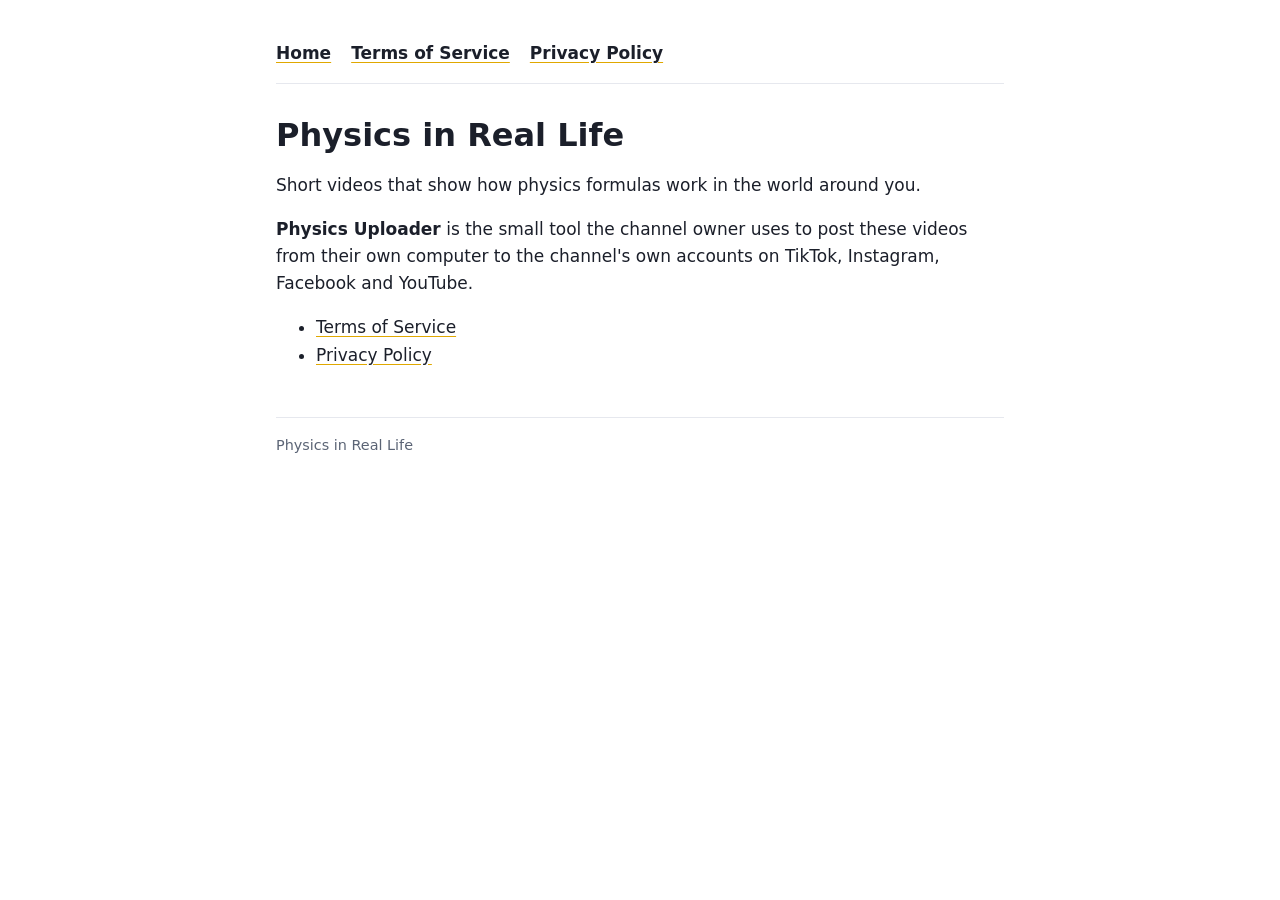
<file: index.html>
<!doctype html>
<html lang="en">
<head>
<meta charset="utf-8">
<meta name="viewport" content="width=device-width, initial-scale=1">
<title>Physics in Real Life</title>
<link rel="stylesheet" href="style.css">
</head>
<body>
<main>
<nav><a href="./">Home</a><a href="terms.html">Terms of Service</a><a href="privacy.html">Privacy Policy</a></nav>
<h1>Physics in Real Life</h1>
<p>Short videos that show how physics formulas work in the world around you.</p>
<p><strong>Physics Uploader</strong> is the small tool the channel owner uses to post these videos from their own computer to the channel's own accounts on TikTok, Instagram, Facebook and YouTube.</p>
<ul>
<li><a href="terms.html">Terms of Service</a></li>
<li><a href="privacy.html">Privacy Policy</a></li>
</ul>
<footer>Physics in Real Life</footer>
</main>
</body>
</html>
</file>
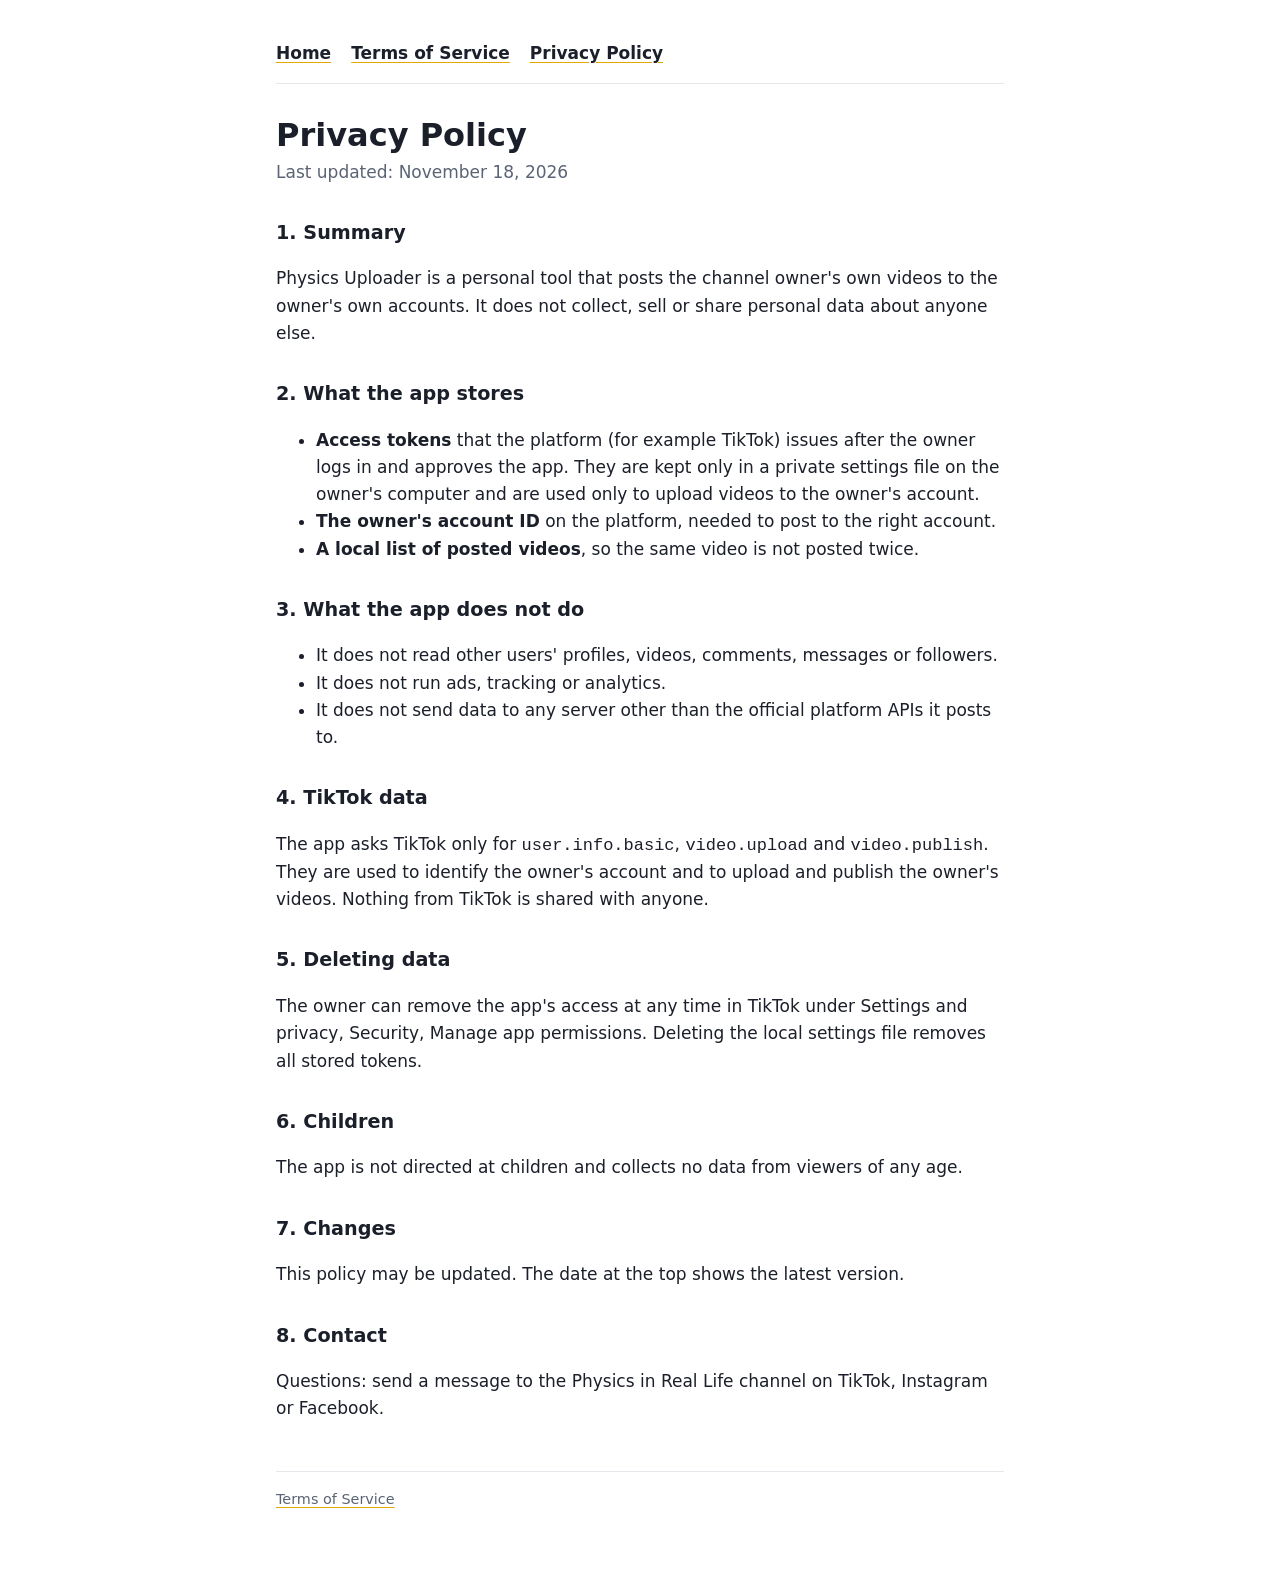
<file: privacy.html>
<!doctype html>
<html lang="en">
<head>
<meta charset="utf-8">
<meta name="viewport" content="width=device-width, initial-scale=1">
<title>Privacy Policy</title>
<link rel="stylesheet" href="style.css">
</head>
<body>
<main>
<nav><a href="./">Home</a><a href="terms.html">Terms of Service</a><a href="privacy.html">Privacy Policy</a></nav>
<h1>Privacy Policy</h1>
<p class="updated">Last updated: November 18, 2026</p>

<h2>1. Summary</h2>
<p>Physics Uploader is a personal tool that posts the channel owner's own videos to the owner's own accounts. It does not collect, sell or share personal data about anyone else.</p>

<h2>2. What the app stores</h2>
<ul>
<li><strong>Access tokens</strong> that the platform (for example TikTok) issues after the owner logs in and approves the app. They are kept only in a private settings file on the owner's computer and are used only to upload videos to the owner's account.</li>
<li><strong>The owner's account ID</strong> on the platform, needed to post to the right account.</li>
<li><strong>A local list of posted videos</strong>, so the same video is not posted twice.</li>
</ul>

<h2>3. What the app does not do</h2>
<ul>
<li>It does not read other users' profiles, videos, comments, messages or followers.</li>
<li>It does not run ads, tracking or analytics.</li>
<li>It does not send data to any server other than the official platform APIs it posts to.</li>
</ul>

<h2>4. TikTok data</h2>
<p>The app asks TikTok only for <code>user.info.basic</code>, <code>video.upload</code> and <code>video.publish</code>. They are used to identify the owner's account and to upload and publish the owner's videos. Nothing from TikTok is shared with anyone.</p>

<h2>5. Deleting data</h2>
<p>The owner can remove the app's access at any time in TikTok under Settings and privacy, Security, Manage app permissions. Deleting the local settings file removes all stored tokens.</p>

<h2>6. Children</h2>
<p>The app is not directed at children and collects no data from viewers of any age.</p>

<h2>7. Changes</h2>
<p>This policy may be updated. The date at the top shows the latest version.</p>

<h2>8. Contact</h2>
<p>Questions: send a message to the Physics in Real Life channel on TikTok, Instagram or Facebook.</p>

<footer><a href="terms.html">Terms of Service</a></footer>
</main>
</body>
</html>
</file>
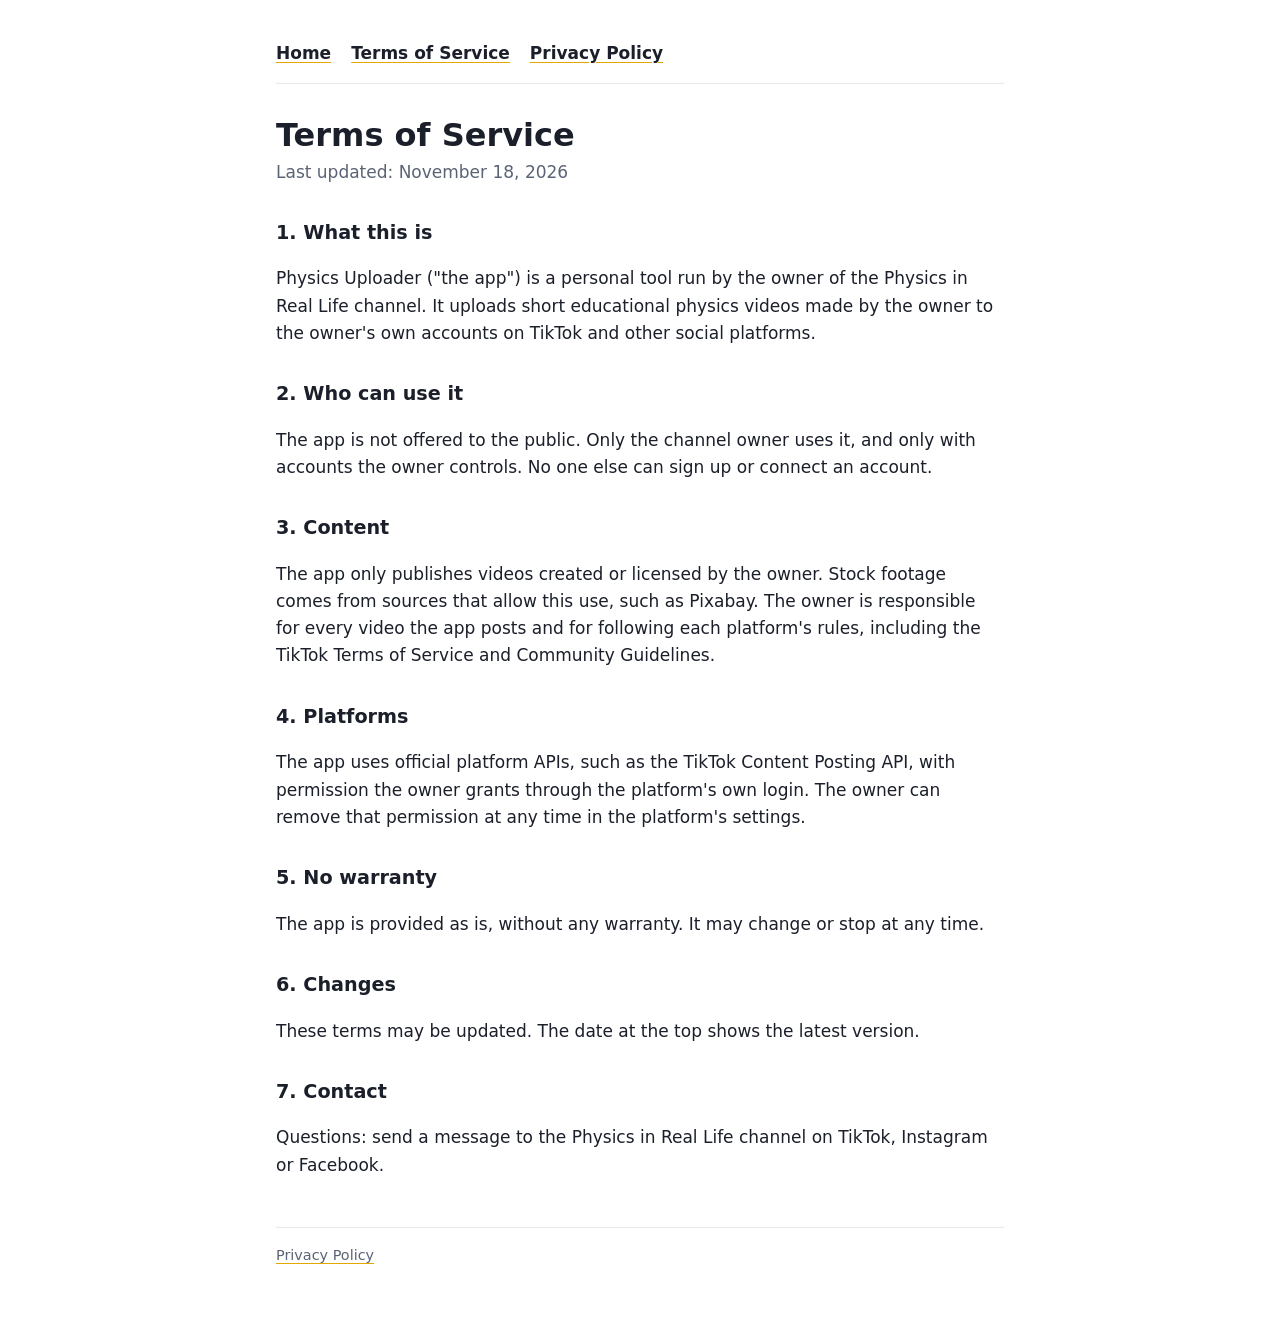
<file: terms.html>
<!doctype html>
<html lang="en">
<head>
<meta charset="utf-8">
<meta name="viewport" content="width=device-width, initial-scale=1">
<title>Terms of Service</title>
<link rel="stylesheet" href="style.css">
</head>
<body>
<main>
<nav><a href="./">Home</a><a href="terms.html">Terms of Service</a><a href="privacy.html">Privacy Policy</a></nav>
<h1>Terms of Service</h1>
<p class="updated">Last updated: November 18, 2026</p>

<h2>1. What this is</h2>
<p>Physics Uploader ("the app") is a personal tool run by the owner of the Physics in Real Life channel. It uploads short educational physics videos made by the owner to the owner's own accounts on TikTok and other social platforms.</p>

<h2>2. Who can use it</h2>
<p>The app is not offered to the public. Only the channel owner uses it, and only with accounts the owner controls. No one else can sign up or connect an account.</p>

<h2>3. Content</h2>
<p>The app only publishes videos created or licensed by the owner. Stock footage comes from sources that allow this use, such as Pixabay. The owner is responsible for every video the app posts and for following each platform's rules, including the TikTok Terms of Service and Community Guidelines.</p>

<h2>4. Platforms</h2>
<p>The app uses official platform APIs, such as the TikTok Content Posting API, with permission the owner grants through the platform's own login. The owner can remove that permission at any time in the platform's settings.</p>

<h2>5. No warranty</h2>
<p>The app is provided as is, without any warranty. It may change or stop at any time.</p>

<h2>6. Changes</h2>
<p>These terms may be updated. The date at the top shows the latest version.</p>

<h2>7. Contact</h2>
<p>Questions: send a message to the Physics in Real Life channel on TikTok, Instagram or Facebook.</p>

<footer><a href="privacy.html">Privacy Policy</a></footer>
</main>
</body>
</html>
</file>
<file: style.css>
:root { --bg: #ffffff; --fg: #1b1f2a; --muted: #5b6475; --accent: #e0a800; --line: #e6e8ee; }
@media (prefers-color-scheme: dark) { :root { --bg: #0f1420; --fg: #e8ebf2; --muted: #9aa3b5; --accent: #ffd400; --line: #252c3b; } }
* { box-sizing: border-box; }
body { margin: 0; background: var(--bg); color: var(--fg); font: 17px/1.6 system-ui, -apple-system, "Segoe UI", Roboto, sans-serif; }
main { max-width: 760px; margin: 0 auto; padding: 40px 16px 64px; }
h1 { font-size: 2rem; line-height: 1.2; margin: 0 0 4px; }
h2 { font-size: 1.2rem; margin: 32px 0 8px; }
.updated { color: var(--muted); margin: 0 0 24px; }
a { color: inherit; text-decoration-color: var(--accent); text-underline-offset: 3px; }
nav { display: flex; gap: 20px; padding-bottom: 16px; margin-bottom: 32px; border-bottom: 1px solid var(--line); font-weight: 600; }
footer { margin-top: 48px; padding-top: 16px; border-top: 1px solid var(--line); color: var(--muted); font-size: .9rem; }
</file>
